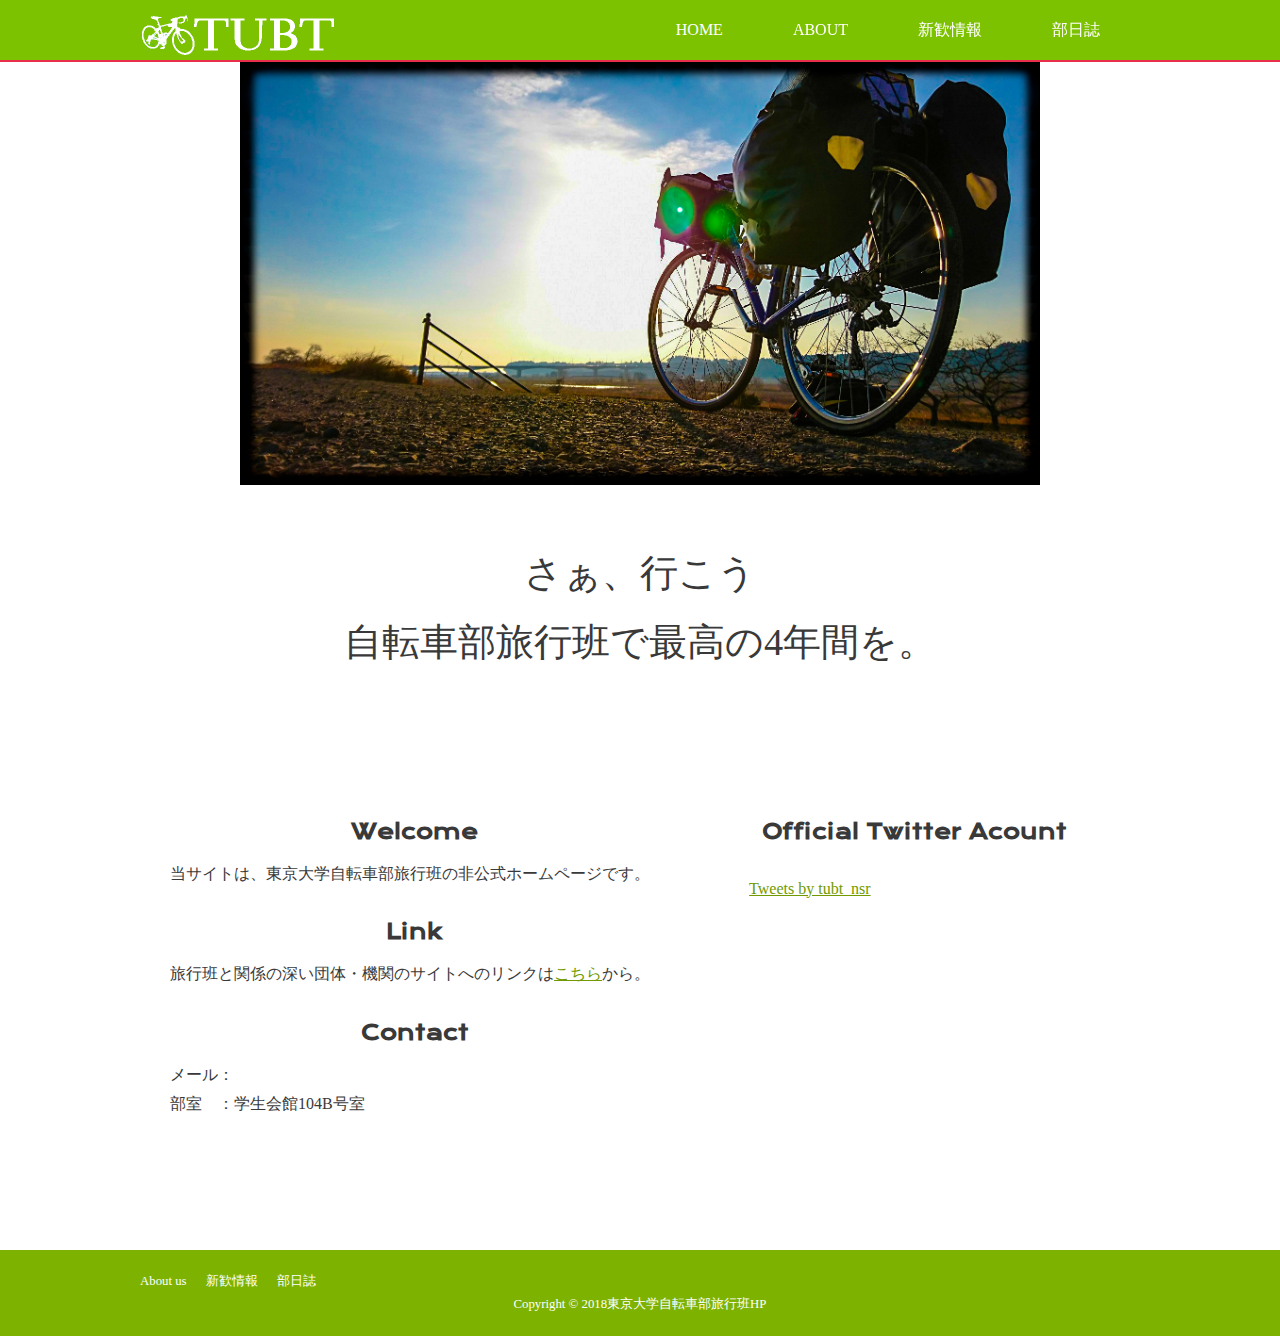
<file: index.html>
<!DOCTYPE html>
<html lang="ja">
<head>
<meta charset="utf-8" />
<meta name="viewport" content="width=device-width",initial-scale="1">
<link rel="shortcut icon" href="/favicon.ico" />
<link rel="apple-touch-icon" href="/apple-touch-icon.png" />
<meta name="description" content="東京大学自転車部旅行班のホームページ" />
<title>HOME - 東京大学自転車部旅行班HP</title>
<!-- google fonts -->
<link href="https://fonts.googleapis.com/css?family=Krona+One" rel="stylesheet">
<!-- /google fonts -->
<link rel="stylesheet" href="css/normalize.css"/>
<link rel="stylesheet" href="css/main.css" />
<link rel="stylesheet" href="css/hover.css" media="screen and (min-width: 768px)" />
</head>
<body>
  <!-- ======== header & nav =========== -->
  <header class="header">
    <div class="container header-container">
      <div class="header-inner">
        <h1 class="header-logo">
          <a href="index.html">
            <img src="images/myself/bike@2.png" srcset="images/myself/bike@2.png 1x,
            images/myself/bike@2.png 2x"
            alt="tubt">
          </a>
        </h1>
        <nav class="nav1">
          <div class="container nav-container">
            <ul class="navbar">
              <li><a href="index.html" class="btn btn-2">HOME</a></li>
              <li><a href="about/index.html" class="btn btn-2">About</a></li>
              <li><a href="recruit/index.html" class="btn btn-2">新歓情報</a></li>
              <li><a href="http://blog.livedoor.jp/tubt/" class="btn btn-2">部日誌</a></li>
            </ul>
          </div><!-- /nav-container -->
        </nav>
        <button class="menu-btn" id="mobile-menu"></button>
      </div><!-- /header-inner -->
    </div><!-- /header-container -->
  </header>
  <!-- ======== /header & nav ======== -->

  <!-- nav2 -->
  <nav class="nav2">
    <div class="container nav-container">
      <ul class="navbar">
        <li><a href="index-test.html" class="btn btn-2">HOME</a></li>
        <li><a href="about/index.html" class="btn btn-2">About</a></li>
        <li><a href="recruit/index.html" class="btn btn-2">新歓情報</a></li>
        <li><a href="http://blog.livedoor.jp/tubt/" class="btn btn-2">部日誌</a></li>
      </ul>
    </div><!-- /nav-container -->
  </nav>
<!-- /nav2 -->

  <!-- ========= keyvisual ========== -->
  <div class="home-keyvisual">
    <img src="images/keyvisual2.jpg" alt="tubt" class="img-responsive" />
    <p class="home-maincopy">
      さぁ、行こう<br />自転車部旅行班で最高の4年間を。
    </p>
  </div><!-- /.home-keyvisual -->
  <!-- ========== /keyvisual =========== -->

  <!-- ========== main =========== -->
  <section class="main">
    <div class="container">
      <main>
        <h2 class="home-h2">Welcome</h2>
        <p class="home-welcome">
          当サイトは、東京大学自転車部旅行班の非公式ホームページです。
        </p>
        <h2 class="home-h2">Link</h2>
        <p class="home-link">
          旅行班と関係の深い団体・機関のサイトへのリンクは<a href="link/index.html">こちら</a>から。
        </p>
        <h2 class="home-h2">Contact</h2>
        <p class="home-contact">
          メール：<br />部室　：学生会館104B号室<br />
        </p>
      </main>
      <aside class="sidebar">
        <h2 class="home-h2">Official Twitter Acount</h2>
        <div class="home-twitter">
          <a class="twitter-timeline" href="https://twitter.com/tubt_nsr?ref_src=twsrc%5Etfw" data-height="370">Tweets by tubt_nsr</a> <script async src="https://platform.twitter.com/widgets.js" charset="utf-8"></script>
        </div>
        <!-- <h2 class="home-h2">Update</h2>
        <ul class="home-news">
          <li>03/15<br />
            　新歓ページの更新
          </li>
          <li>03/12<br />
            　Aboutページの更新
          </li>
          <li>03/09<br />
            　headerとnavの統合<br />
            　更新情報にscrollを追加<br />
            　CSS animationにより動きを表現<br />
            　メディアクエリ(main_over768 & main_under768)
          </li>
          <li>03/08<br />　position機能の追加</li>
          <li>03/06<br />　contactの開設</li>
          <li>03/04<br />　2コラムレイアウトの実装</li>
          <li>03/03<br />　HOMEページのデザイン</li>
        </ul> -->
      </aside>
    </div><!-- /.container -->
  </section>
  <!-- ======== main ======== -->

  <!-- ======== footer ======== -->
  <footer>
    <div class="container footer-container">
      <ul class="footer-nav">
        <li><a href="about/index.html">About us</a></li>
        <li><a href="recruit/index.html">新歓情報</a></li>
        <li><a href="http://blog.livedoor.jp/tubt/">部日誌</a></li>
      </ul>
      <p class="footer-copyright">
        Copyright &copy; 2018東京大学自転車部旅行班HP
      </p><!-- /.footer-copyright -->
    </div><!-- /.footer-container -->
  </footer>
  <!-- ============ /footer ======= -->

<script src="script/script.js"></script>
</body>
</html>
</file>
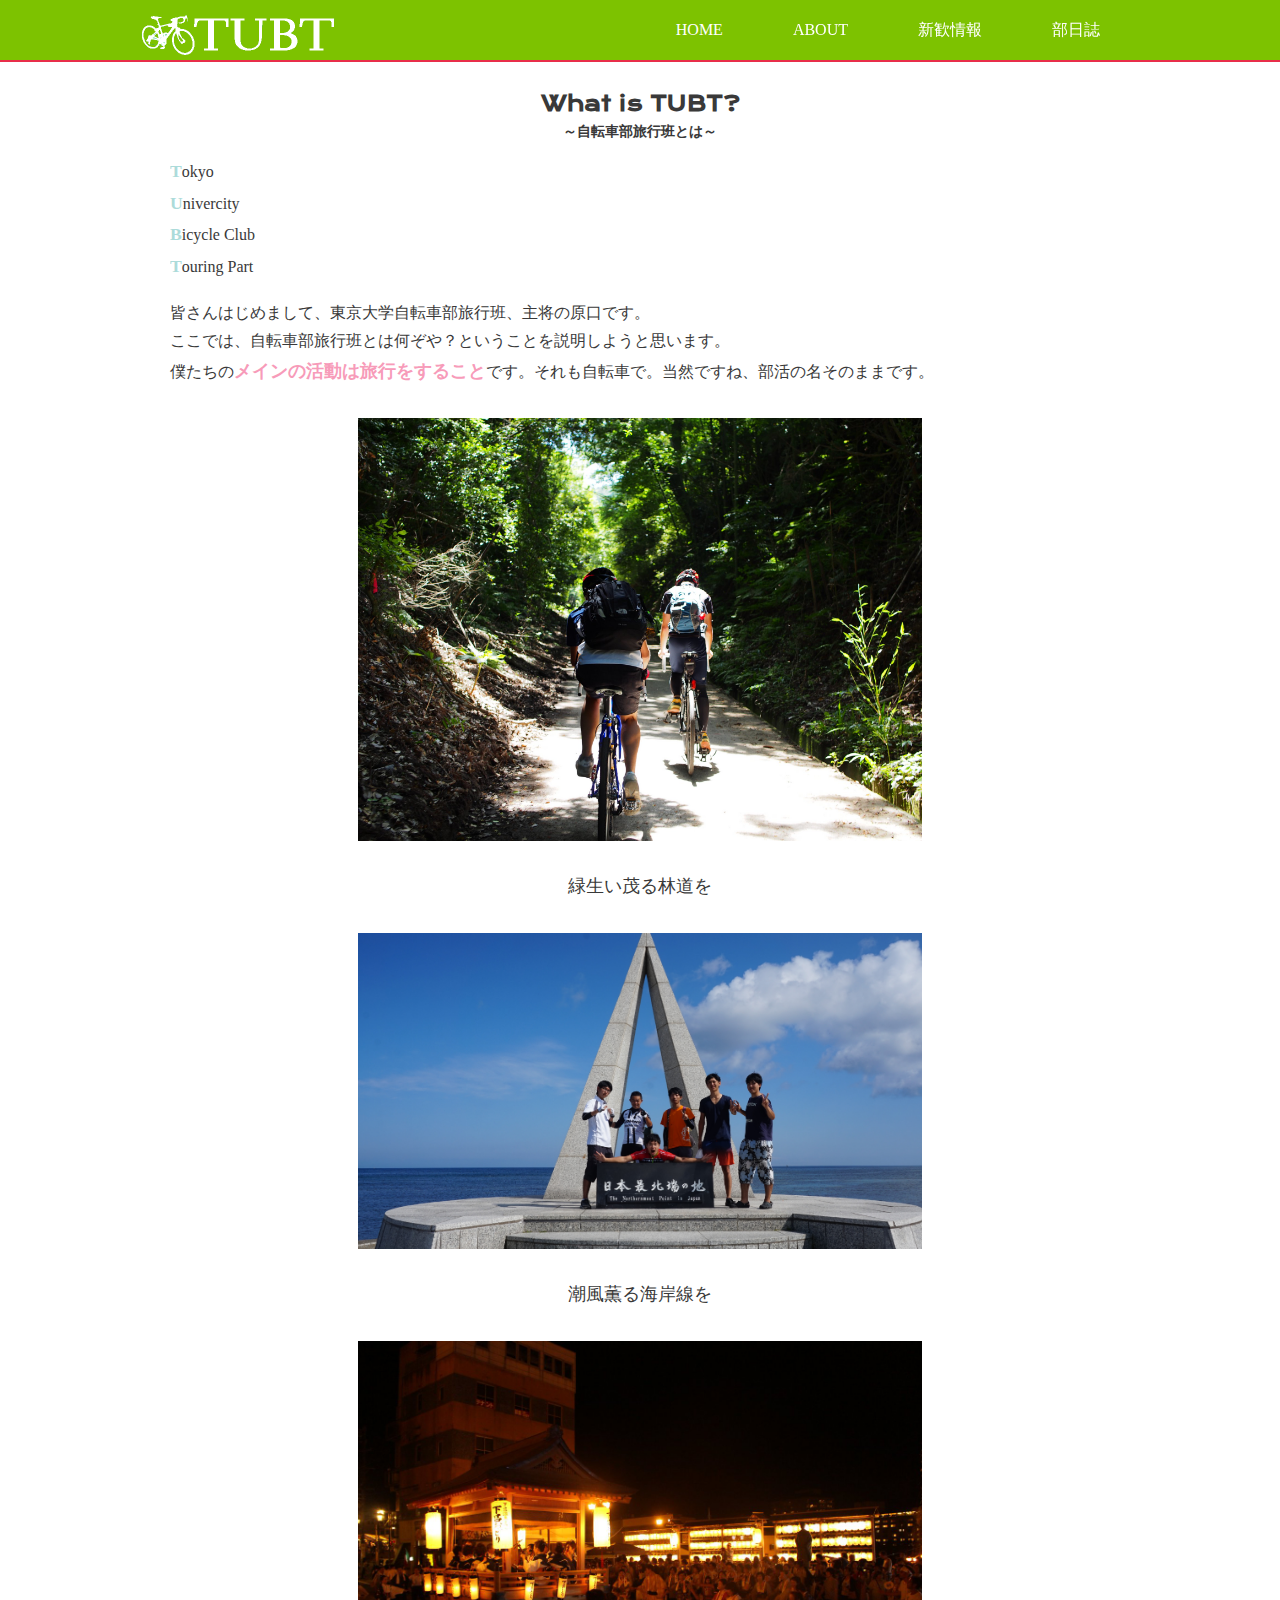
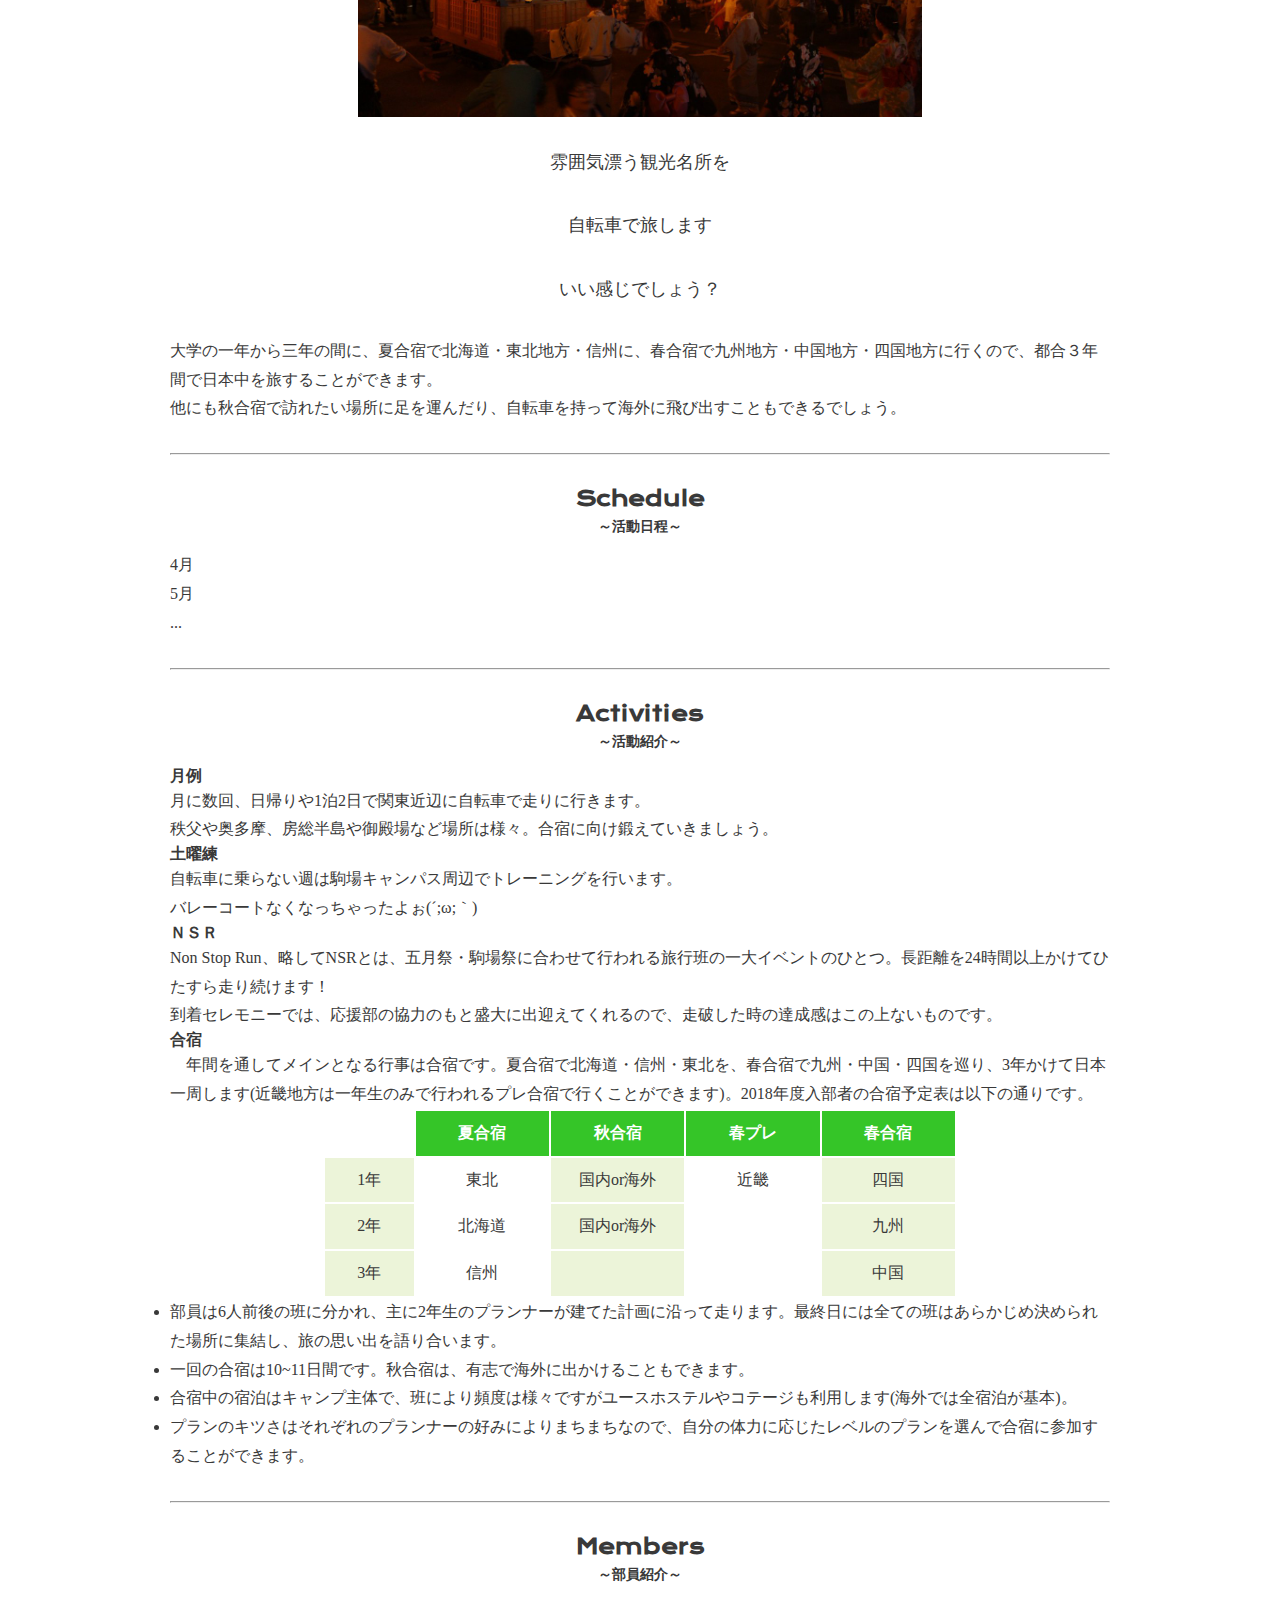
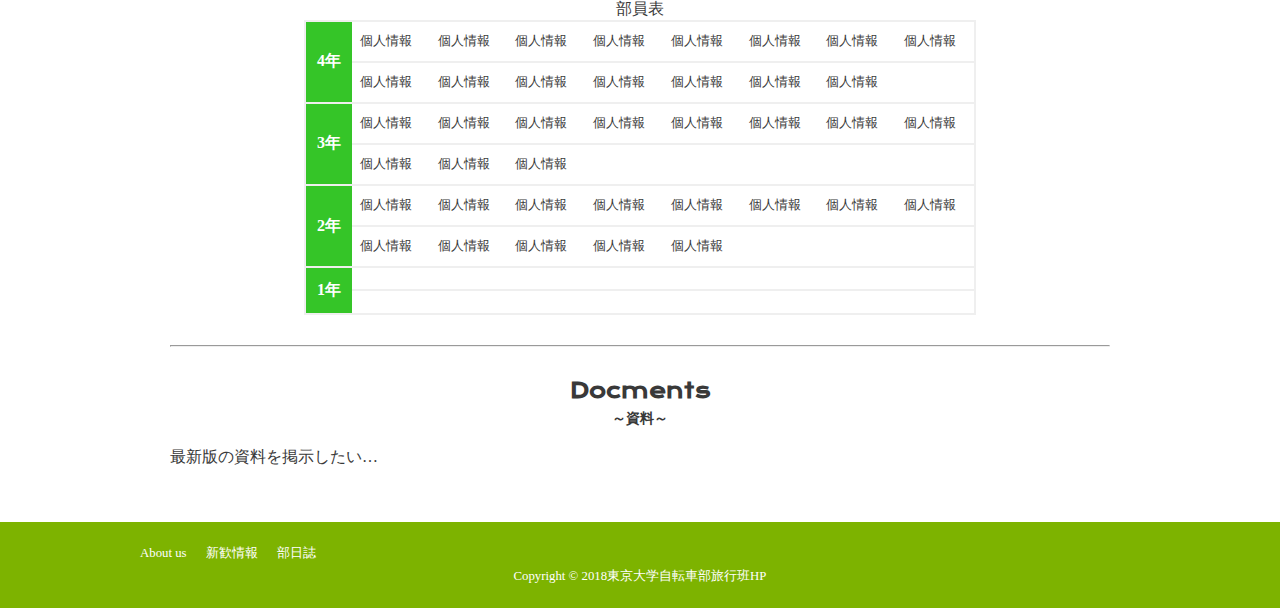
<file: about/index.html>
<!DOCTYPE html>
<html lang="ja">
<head>
<meta charset="utf-8" />
<meta name="viewport" content="width=device-width",
initial-scale="1">
<link rel="shortcut icon" href="../favicon.ico" />
<link rel="apple-touch-icon" href="../apple-touch-icon.png" />
<meta name="description" content="東京大学自転車部旅行班のホームページ" />
<title>About - 東京大学自転車部旅行班HP</title>
<!-- google fonts -->
<link href="https://fonts.googleapis.com/css?family=Krona+One" rel="stylesheet">
<!-- /google fonts -->
<link rel="stylesheet" href="../css/normalize.css"/>
<link rel="stylesheet" href="../css/main.css" />
<link rel="stylesheet" href="../css/hover.css" media="screen and (min-width: 768px)" />
</head>
<body>
  <!-- ======== header & nav =========== -->
  <header class="header">
    <div class="container header-container">
      <div class="header-inner">
        <h1 class="header-logo">
          <a href="../index.html">
            <img src="../images/myself/bike@2.png" srcset="../images/myself/bike@2.png 1x,
            ../images/myself/bike@2.png 2x"
            alt="tubt">
          </a>
        </h1>
        <nav class="nav1">
          <div class="container nav-container">
            <ul class="navbar">
              <li><a href="../index.html" class="btn btn-2">HOME</a></li>
              <li><a href="../about/index.html" class="btn btn-2">About</a></li>
              <li><a href="../recruit/index.html" class="btn btn-2">新歓情報</a></li>
              <li><a href="http://blog.livedoor.jp/tubt/" class="btn btn-2">部日誌</a></li>
            </ul>
          </div><!-- /nav-container -->
        </nav>
        <button class="menu-btn" id="mobile-menu"></button>
      </div><!-- /header-inner -->
    </div><!-- /header-container -->
  </header>
  <nav class="nav2">
    <div class="container nav-container">
      <ul class="navbar">
        <li><a href="../index.html" class="btn btn-2">HOME</a></li>
        <li><a href="../about/index.html" class="btn btn-2">About</a></li>
        <li><a href="../recruit/index.html" class="btn btn-2">新歓情報</a></li>
        <li><a href="http://blog.livedoor.jp/tubt/" class="btn btn-2">部日誌</a></li>
      </ul>
    </div><!-- /nav-container -->
  </nav>
  <!-- ======== /header & nav ======== -->

  <!-- ========== main =========== -->
  <section class="main">
    <div class="container">
      <main>
        <h2 class="about-h2">What is TUBT?</h2>
        <h3 class="about-h3">～自転車部旅行班とは～</h3>
        <div class="about-intro">
          <div class="TUBT-wrapper">
            <div class="TUBT-image">
              <!-- <img src="../images/TUBT.jpg" alt="" /> -->
            </div>
            <p class="intro-TUBT">
              <span class="intro-capi">T</span>okyo<br />
              <span class="intro-capi">U</span>nivercity<br />
              <span class="intro-capi">B</span>icycle Club<br />
              <span class="intro-capi">T</span>ouring Part<br />
            </p>
          </div>
          <p>
            皆さんはじめまして、東京大学自転車部旅行班、主将の原口です。<br />
            ここでは、自転車部旅行班とは何ぞや？ということを説明しようと思います。<br />
            僕たちの<strong class="intro-strong">メインの活動は旅行をすること</strong>です。それも自転車で。当然ですね、部活の名そのままです。
          </p>
          <p class="intro-keysentence">
            <img src="../images/mountain.jpg" alt="山々" />
            緑生い茂る林道を<br />
            <img src="../images/coastline.jpg" alt="海岸線" />
            潮風薫る海岸線を<br />
            <img src="../images/sightseeing.jpg" alt="観光地" />
            雰囲気漂う観光名所を<br /><br />
            自転車で旅します<br /><br />
            いい感じでしょう？<br /><br />
          </p>
          <p>
            大学の一年から三年の間に、夏合宿で北海道・東北地方・信州に、春合宿で九州地方・中国地方・四国地方に行くので、都合３年間で日本中を旅することができます。<br />
            他にも秋合宿で訪れたい場所に足を運んだり、自転車を持って海外に飛び出すこともできるでしょう。
          </p>
        </div>
        <hr />
        <h2 class="about-h2">Schedule</h2>
        <h3 class="about-h3">～活動日程～</h3>
        <p class="about-schdule">
          4月<br />
          5月<br />
          ...
        </p>
        <hr />
        <h2 class="about-h2">Activities</h2>
        <h3 class="about-h3">～活動紹介～</h3>
        <div class="about-activity">
          <h4 class="activity-h4">月例</h4>
          <p>
            月に数回、日帰りや1泊2日で関東近辺に自転車で走りに行きます。<br />
            秩父や奥多摩、房総半島や御殿場など場所は様々。合宿に向け鍛えていきましょう。
          </p>
          <h4 class="activity-h4">土曜練</h4>
          <p>
            自転車に乗らない週は駒場キャンパス周辺でトレーニングを行います。<br />
            バレーコートなくなっちゃったよぉ(´;ω;｀)<br />
          </p>
          <h4 class="activity-h4">ＮＳＲ</h4>
          <p>
            Non Stop Run、略してNSRとは、五月祭・駒場祭に合わせて行われる旅行班の一大イベントのひとつ。長距離を24時間以上かけてひたすら走り続けます！<br />到着セレモニーでは、応援部の協力のもと盛大に出迎えてくれるので、走破した時の達成感はこの上ないものです。
          </p>
          <h4 class="activity-h4">合宿</h4>
          <p>
            　年間を通してメインとなる行事は合宿です。夏合宿で北海道・信州・東北を、春合宿で九州・中国・四国を巡り、3年かけて日本一周します(近畿地方は一年生のみで行われるプレ合宿で行くことができます)。2018年度入部者の合宿予定表は以下の通りです。
          </p>
          <table>
            <caption>合宿行先</caption>
            <tr class="campnig-season">
              <th scope="row"></th><td>夏合宿</td><td>秋合宿</td><td>春プレ</td><td>春合宿</td>
            </tr>
            <tr class="campnig-type">
              <th scope="row">1年</th><td>東北</td><td>国内or海外</td><td>近畿</td><td>四国</td>
            </tr>
            <tr class="campnig-type">
              <th scope="row">2年</th><td>北海道</td><td>国内or海外</td><td></td><td>九州</td>
            </tr>
            <tr class="campnig-type">
              <th scope="row">3年</th><td>信州</td><td></td><td></td><td>中国</td>
            </tr>
          </table>
          <ul>
            <li>部員は6人前後の班に分かれ、主に2年生のプランナーが建てた計画に沿って走ります。最終日には全ての班はあらかじめ決められた場所に集結し、旅の思い出を語り合います。</li>
            <li>一回の合宿は10~11日間です。秋合宿は、有志で海外に出かけることもできます。</li>
            <li>合宿中の宿泊はキャンプ主体で、班により頻度は様々ですがユースホステルやコテージも利用します(海外では全宿泊が基本)。</li>
            <li>プランのキツさはそれぞれのプランナーの好みによりまちまちなので、自分の体力に応じたレベルのプランを選んで合宿に参加することができます。</li>
          </ul>
        </div>
        <hr />
        <h2 class="about-h2">Members</h2>
        <h3 class="about-h3">～部員紹介～</h3>
        <div class="table-wrapper">
          <table class="member-table">
            <caption>部員表</caption>
            <tr class="forth">
              <th rowspan="2">4年</th>
              <td>個人情報</td><td>個人情報</td><td>個人情報</td><td>個人情報</td><td>個人情報</td><td>個人情報</td><td>個人情報</td><td>個人情報</td>
            </tr>
            <tr class="forth">
              <td>個人情報</td><td>個人情報</td><td>個人情報</td><td>個人情報</td><td>個人情報</td><td>個人情報</td><td>個人情報</td><td></td>
            </tr>
            <tr class="third">
              <th rowspan="2">3年</th>
              <td class="girl">個人情報</td><td>個人情報</td><td>個人情報</td><td>個人情報</td><td>個人情報</td><td>個人情報</td><td>個人情報</td><td>個人情報</td>
            </tr>
            <tr class="third">
              <td>個人情報</td><td>個人情報</td><td>個人情報</td><td></td><td></td><td></td><td></td><td></td>
            </tr>
            <tr class="second">
              <th rowspan="2">2年</th>
              <td>個人情報</td><td>個人情報</td><td>個人情報</td><td>個人情報</td><td>個人情報</td><td>個人情報</td><td>個人情報</td><td class="girl">個人情報</td>
            </tr>
            <tr class="second">
              <td class="girl">個人情報</td><td>個人情報</td><td>個人情報</td><td>個人情報</td><td>個人情報</td><td></td><td></td><td></td>
            </tr>
            <tr class="first">
              <th rowspan="2">1年</th>
              <td></td><td></td><td></td><td></td><td></td><td></td><td></td><td></td>
            </tr>
            <tr class="first">
              <td></td><td></td><td></td><td></td><td></td><td></td><td></td><td></td>
            </tr>
          </table>
        </div>
        <hr />
        <h2 class="about-h2">Docments</h2>
        <h3 class="about-h3">～資料～</h3>
        <p class="about-document">
          最新版の資料を掲示したい…
        </p>
      </main>
    </div><!-- /.container -->
  </section>
  <!-- ======== main ======== -->

  <!-- ======== footer ======== -->
  <footer>
    <div class="container footer-container">
      <ul class="footer-nav">
        <li><a href="../about/index.html">About us</a></li>
        <li><a href="../recruit/index.html">新歓情報</a></li>
        <li><a href="http://blog.livedoor.jp/tubt/">部日誌</a></li>
      </ul>
      <p class="footer-copyright">
        Copyright &copy; 2018東京大学自転車部旅行班HP
      </p><!-- /.footer-copyright -->
    </div><!-- /.footer-container -->
  </footer>
  <!-- ============ /footer ======= -->

<script src="../script/script.js"></script>
</body>
</html>
</file>
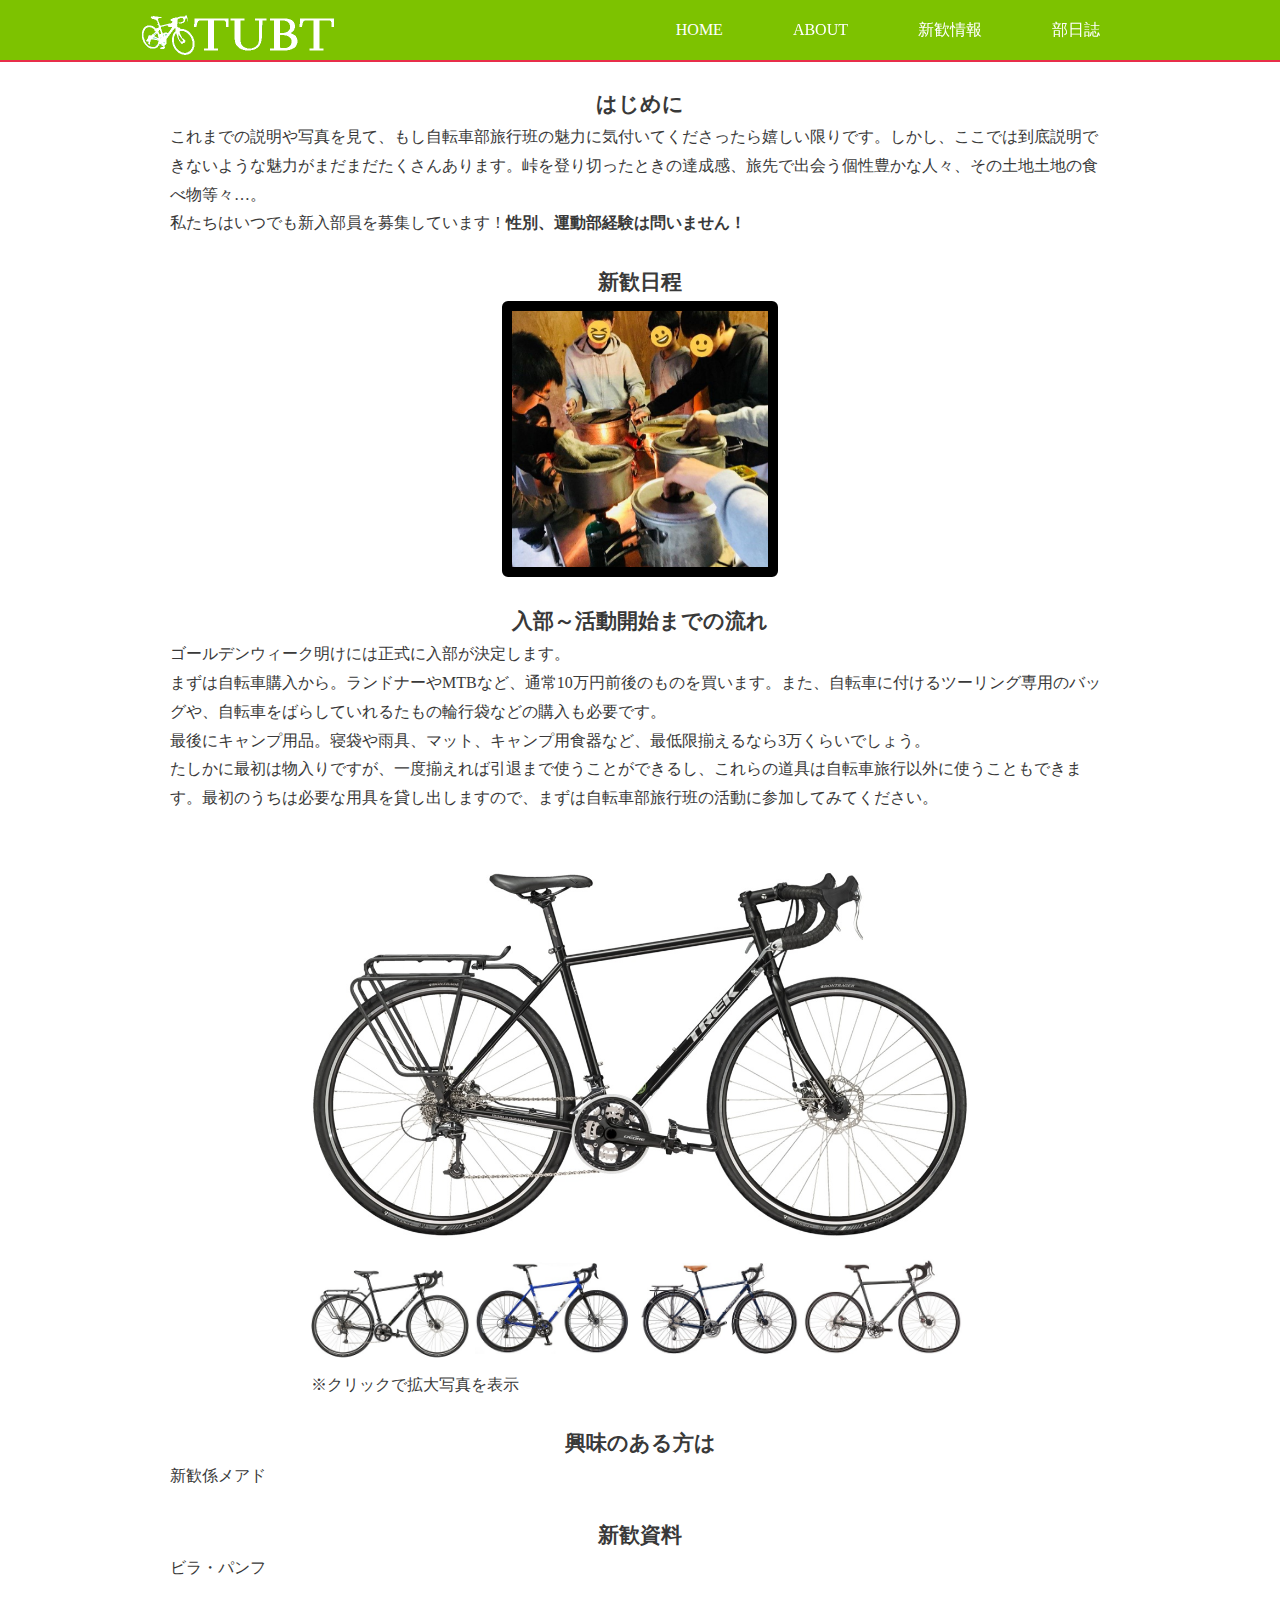
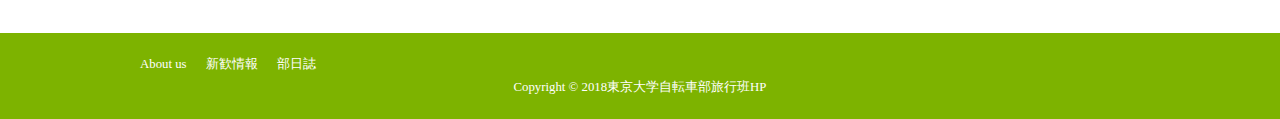
<file: recruit/index.html>
<!DOCTYPE html>
<html lang="ja">
<head>
<meta charset="utf-8" />
<meta name="viewport" content="width=device-width",
initial-scale="1">
<link rel="shortcut icon" href="../favicon.ico" />
<link rel="apple-touch-icon" href="../apple-touch-icon.png" />
<meta name="description" content="東京大学自転車部旅行班のホームページ" />
<title>新歓情報 - 東京大学自転車部旅行班HP</title>
<link rel="stylesheet" href="../css/normalize.css"/>
<link rel="stylesheet" href="../css/main.css" />
<link rel="stylesheet" href="../css/hover.css" media="screen and (min-width: 768px)" />
<link rel="stylesheet" href="../css/caption-sample.css" />
<link rel="stylesheet" href="../css/recruit-bike-slideshow.css" />
</head>
<body>
  <!-- ======== header & nav =========== -->
  <header class="header">
    <div class="container header-container">
      <div class="header-inner">
        <h1 class="header-logo">
          <a href="../index.html">
            <img src="../images/myself/bike@2.png" srcset="../images/myself/bike@2.png 1x,
            ../images/myself/bike@2.png 2x"
            alt="tubt">
          </a>
        </h1>
        <nav class="nav1">
          <div class="container nav-container">
            <ul class="navbar">
              <li><a href="../index.html" class="btn btn-2">HOME</a></li>
              <li><a href="../about/index.html" class="btn btn-2">About</a></li>
              <li><a href="../recruit/index.html" class="btn btn-2">新歓情報</a></li>
              <li><a href="http://blog.livedoor.jp/tubt/" class="btn btn-2">部日誌</a></li>
            </ul>
          </div><!-- /nav-container -->
        </nav>
        <button class="menu-btn" id="mobile-menu"></button>
      </div><!-- /header-inner -->
    </div><!-- /header-container -->
  </header>
  <!-- ======== /header & nav ======== -->

  <!-- nav2 -->
  <nav class="nav2">
    <div class="container nav-container">
      <ul class="navbar">
        <li><a href="../index.html" class="btn btn-2">HOME</a></li>
        <li><a href="../about/index.html" class="btn btn-2">About</a></li>
        <li><a href="../recruit/index.html" class="btn btn-2">新歓情報</a></li>
        <li><a href="http://blog.livedoor.jp/tubt/" class="btn btn-2">部日誌</a></li>
      </ul>
    </div><!-- /nav-container -->
  </nav>
<!-- /nav2 -->

  <!-- ========== main =========== -->
  <section class="main">
    <div class="container">
			<main>
				<h2 class="recruit-h2">はじめに</h2>
				<p class="recruit-intro">
					これまでの説明や写真を見て、もし自転車部旅行班の魅力に気付いてくださったら嬉しい限りです。しかし、ここでは到底説明できないような魅力がまだまだたくさんあります。峠を登り切ったときの達成感、旅先で出会う個性豊かな人々、その土地土地の食べ物等々…。<br />
          私たちはいつでも新入部員を募集しています！<strong>性別、運動部経験は問いません！</strong>
				</p>
				<h2 class="recruit-h2">新歓日程</h2>
				<div class="recruit-schedule fade" id="recruit-schdule">
          <div class="photo">
            <img src="../images/req-camp2.jpg" />
          </div>
          <div class="description">
            <div class="photo_title">新歓キャンプ</div>
            <p>1泊2日で開催されます。自転車部旅行班の活動により近く、部の雰囲気を感じることができるでしょう。<br />
              夜はキャンプ場で賑やかなキャンプが開かれ、二日目には峠を自転車で越える体験ができます。
              自力で登った峠の上からの景色は、写真で見るものと異なった美しさがあります。</p>
          </div>
				</div>
				<h2 class="recruit-h2">入部～活動開始までの流れ</h2>
				<p class="recruit-process_to_join">
					ゴールデンウィーク明けには正式に入部が決定します。<br />
          まずは自転車購入から。ランドナーやMTBなど、通常10万円前後のものを買います。また、自転車に付けるツーリング専用のバッグや、自転車をばらしていれるたもの輪行袋などの購入も必要です。<br />
          最後にキャンプ用品。寝袋や雨具、マット、キャンプ用食器など、最低限揃えるなら3万くらいでしょう。<br />
          たしかに最初は物入りですが、一度揃えれば引退まで使うことができるし、これらの道具は自転車旅行以外に使うこともできます。最初のうちは必要な用具を貸し出しますので、まずは自転車部旅行班の活動に参加してみてください。
				</p>
        <div class="bicycle_img">
          <img src="../images/trek520.jpg"  id="id_bigimg"/>
          <ul>
            <li><img src="../images/thumb-trek520.jpg" class="thumb-bicycle" data-image="../images/trek520.jpg"></li>
            <li><img src="../images/thumb-giosmito.jpg" class="thumb-bicycle" data-image="../images/giosmito.jpg"></li>
            <li><img src="../images/thumb-konasutra.jpg" class="thumb-bicycle" data-image="../images/konasutra.jpg"></li>
            <li><img src="../images/thumb-surlydisctrucker.jpg" class="thumb-bicycle" data-image="../images/surlydisctrucker.jpg"></li>
          </ul>
          <p class="comment">
            ※クリックで拡大写真を表示
          </p>
        </div>
				<h2 class="recruit-h2">興味のある方は</h2>
				<p class="recruit-contact">
					新歓係メアド
				</p>
				<h2 class="recruit-h2">新歓資料</h2>
				<p class="recruit-document">
					ビラ・パンフ
				</p>
			</main>
    </div><!-- /.container -->
  </section>
  <!-- ======== main ======== -->

  <!-- ======== footer ======== -->
  <footer>
    <div class="container footer-container">
      <ul class="footer-nav">
        <li><a href="../about/index.html">About us</a></li>
        <li><a href="../recruit/index.html">新歓情報</a></li>
        <li><a href="http://blog.livedoor.jp/tubt/">部日誌</a></li>
      </ul>
      <p class="footer-copyright">
        Copyright &copy; 2018東京大学自転車部旅行班HP
      </p><!-- /.footer-copyright -->
    </div><!-- /.footer-container -->
  </footer>
  <!-- ============ /footer ======= -->

<script src="../script/script.js"></script>
<script src="../script/slideshow.js"></script>
</body>
</html>
</file>
<file: css/main.css>
@charset "utf-8";

/* ========== すべて共通 ========== */
html, body {
	font-size: 16px;
	font-family: Yu Gothic;
	color: #393939;
	background: #fff;
}
body, div, p, h1, h2, h3, h4, ul, figure {
	margin: 0;
	padding: 0;
}
p, td, th, li {
	line-height: 1.8;
}
img {
	width: 100%;
	height: auto;
}
a {
	color: #709a00;
}
a:hover {
	color: #95cd00;
}
a:active {
	color: #4b6700;
}
.img-responsive {
	/* display: block; */
	max-width: 800px;;
	height: auto;
}
/* 共通の見出し */
main h1 {
	margin-bottom: 1rem;
	border-bottom: 1px dashed #7DB300;
	font-weight: normal;
	font-size: 1.6rem;
}

.container {
	margin: 0 auto;
	padding-left: 10px;
	padding-right: 10px;
	max-width: 1000px;
}
@media screen and (min-width: 768px) {
	.container {
		padding-left: 20px;
		padding-right: 20px;
	}
}

section .container {
	display: flex;
	flex-flow: column;
}

/* ヘッダをページ上部に固定 */
@media screen and (min-width: 768px) {
	.header {
		position: fixed;
		top: 0;
		left: 0;
		width: 100%;
		height: 60px;
		border-bottom: 2px solid #E82E4A;
		z-index: 999;
			/*ページ表示の優先度。値が大きいほど前面に表示される。
			cssアニメで作った新歓キャンプの画像がヘッダの前面に出てしまうバグは
			recruit-campのz-index=999→100に変更することで修正。*/
	}
	.main,
	.home-keyvisual {
		margin-top: 60px;
	}
}
/* ========== ヘッダー ========== */
header {
	background: #7dc200;
}
.header-inner {
	display: flex;
	justify-content: space-between;
	align-items: center;
}
.header-logo {
	padding: 10px 0;
	width: 160px;
	height: 37px;
}
.menu-btn {
	padding: 10px 0;
	border: 1px solid #fff;
	border-radius: 4px;
	width: 40px;
	height: 40px;
	background: url(../images/hamburger.png) no-repeat center center;
	background-size: contain;
}

@media screen and (min-width: 768px) {
	.header-logo {
		padding: 10px 0;
		width: 200px;
		height: 40px;
	}
	.menu-btn {
		display: none;
	}
}

/* ========== ナビゲーション ========== */
nav {
	background: #393939;
}
@media screen and (max-width: 767px) {
	.nav1 {
		display: none;
	}
}
.navbar {
	display: none;
	list-style-type: none;
}
.navbar a {
	display: block;
	padding: 0.4rem 0;
	font-family:-apple-system, BlinkMacSystemFont, "Helvetica Neue", "Segoe UI","Noto Sans Japanese","ヒラギノ角ゴ ProN W3";
	color: #fff;
	text-decoration: none;
}
.navbar a:hover {
	background: #7DC200;
}

@media screen and (min-width: 768px) {
	.navbar {
		display: flex !important;
	}
	.navbar li {
		flex: 1 1 auto;
		text-align: center;
	}
	.navbar li a {
		display: block;
		padding: 10px 15px;
	}
}


/* ========== メインエリア基本レイアウト ========== */
section .container {
	padding-bottom: 50px;
	background: #fff;
}

@media screen and (min-width: 768px) {
	main {
		padding-left: 30px;
		padding-right: 30px;
	}
	.sidebar {
		padding-left: 30px;
		padding-right: 30px;
	}
}

/* ========== フッター ========== */
footer {
	background: #7DB300;
	font-size: 0.8rem;
	color: #fff;
}
.footer-container {
	padding-top: 20px;
	padding-bottom: 20px;
}
.footer-nav {
	list-style-type: none;
}
.footer-nav li {
	display: inline;
	padding: 0 1rem 0 0;
}
.footer-nav a {
	color: #fff;
	text-decoration: none;
}
.footer-nav a:hover {
	opacity: 0.5;
}
.footer-copyright {
	text-align: center;
}

/* ========== index トップページ ========== */
/*HOME画像*/
.home-keyvisual {
	padding: 0px;
	text-align: center;
}
@media screen and (min-width: 768px) {
	.home-keyvisual {
		padding: 0px 70px;
	}
}

/* キャッチコピー */
.home-maincopy {
	padding-top: 50px;
	padding-bottom: 50px;
	text-align: center;
	font-size: 1.3rem;
}
.home-maincopy strong {
	color: #7DB300;
}

@media screen and (min-width: 768px) {
	.home-maincopy {
		font-size: 2.4rem;
	}
}

/* 見出し */
.home-h2 {
	padding-bottom: 5px;
	margin: 30px 0 10px 0;
	font-family: 'Krona One', sans-serif;
	font-size: 1.3rem;
	text-align: center;
}

/* Update */
.home-twitter {
	padding: 20px 30px;
	height: 400px;
}
/* .home-news {
	padding: 20px 30px;
	border-radius: 10px;
	background: #efefef;
	font-size: 0.7rem;
	list-style-type: none;
	overflow-y: scroll;
	height: 150px;
} */
.home-news li {
	margin-bottom: 20px;
}
@media screen and (min-width: 768px) {
	/* .home-news {
		height: 300px;
	} */
  .home-twitter {
		height: 300px;
	}
}

/* サイドバーの設定 */
@media screen and (min-width: 768px) {
	section .container {
		flex-flow: row;
	}
	main {
		flex: 1 1 auto;
	}
	.sidebar {
		flex: 10 0 300px;
	}
}

/* ========== about 部活紹介 ========== */
/* 共通 */
.about-h2 {
	padding-bottom: 5px;
	margin-top: 30px;
	font-family: 'Krona One', sans-serif;
	font-size: 1.3rem;
	text-align: center;
}
.about-h3 {
	padding-bottom: 5px;
	margin-bottom: 10px;
	font-size: 0.9rem;
	text-align: center;
}

/* 部活紹介 */
.about-intro {
	margin-bottom: 30px;
}
.intro-TUBT {
	margin: 0 0 1em 0;
}
.TUBT-image {
	float: left;
	margin-bottom: 0.5em;
	vertical-align: baseline;
}
.TUBT-wrapper {
	overflow: hidden;
}
.intro-capi {
	font-size: 1.1rem;
	font-weight: bold;
	color: #ACDBDA
}
.intro-strong {
	font-size: 1.1rem;
	color: #F79BB9
}
.intro-keysentence {
	font-size: 1.1rem;
	text-align: center;
}
.intro-keysentence img{
	display: block;
	width: 60%;
	height: auto;
	margin-left: 20%;
	padding: 30px 0;
}

/* 活動日程 */
.about-schdule {
	margin-bottom: 30px;
}

/* 活動紹介 */
.about-activity {
	margin-bottom: 30px;
}
.about-activity table {
	margin-left: auto;
	margin-right: auto;
	text-align: center;
}
.about-activity table caption {
	display: none;
}
.campnig-type th {
	font-weight: normal;
	background: #ECF4D9;
	width: 10%;
}
.campnig-type td:nth-child(odd) {
	background: #ECF4D9;
}
.campnig-season td {
	text-align: center;
	font-weight: bold;
	background: #35c528;
	color: #fff;
	width: 15%;
}

/* 部員紹介 */
.table-wrapper {
	overflow-x: auto;
	margin-bottom: 30px;
}
.member-table {
	margin-left: auto;
	margin-right: auto;
	border-collapse: collapse;
	width: 670px;
}
.member-table tr {
	border: 2px solid #efefef;
}
.member-table th {
	background: #35c528;
	color: #fff;
	white-space: nowrap;
}
.member-table td {
	font-size: 0.8rem;
}
.member-table th, td {
	padding: 8px;
}
/* .girl {
	border: 3px dashed #FF69B4;
} */
/* ========== recruit 新歓情報 ========== */
/* 共通 */
.recruit-h2 {
	padding-bottom: 5px;
	margin-top: 30px;
	font-family: 'Krona One', sans-serif;
	font-size: 1.3rem;
	text-align: center;
}
</file>
<file: css/hover.css>
nav {
	background: #7DC200;
}
.nav2 {
	display: none;
}
/* hover添付 */
* {
	-webkit-box-sizing: inherit;
					box-sizing: inherit;
	-webkit-transition-property: all;
	transition-property: all;
	-webkit-transition-duration: .6s;
					transition-duration: .6s;
	-webkit-transition-timing-function: ease;
					transition-timing-function: ease;
}
.btn {
	/* color: #fff; */
	cursor: pointer;
	display: block;
	/* font-size: 16px; */
	font-weight: 400;
	/* line-height: 45px; */
	/* margin: 0 auto 2em; */
	/* max-width: 160px; */
	position: relative;
	text-decoration: none;
	text-transform: uppercase;
	vertical-align: top;
	width: 100%;
}
@media (min-width: 400px) {
	.btn {
		display: inline-block;
		margin-right: 2.5em;
	}
	.btn:nth-of-type(even) {
		margin-right: 0;
	}
}
@media (min-width: 600px) {
	.btn:nth-of-type(even) {
		margin-right: 2.5em;
	}
	.btn:nth-of-type(5) {
		margin-right: 0;
	}
}
.btn:hover {
	text-decoration: none;
}
.btn-2 {
	letter-spacing: 0;
}
.btn-2:hover,
.btn-2:active {
	letter-spacing: 5px;
}
.btn-2:after,
.btn-2:before {
	-webkit-backface-visibility: hidden;
					backface-visibility: hidden;
	border: 1px solid rgba(255, 255, 255, 0);
	bottom: 0px;
	content: " ";
	display: block;
	margin: 0 auto;
	position: relative;
	-webkit-transition: all 280ms ease-in-out;
	transition: all 280ms ease-in-out;
	width: 0;
}

.btn-2:hover:after,
.btn-2:hover:before {
	-webkit-backface-visibility: hidden;
					backface-visibility: hidden;
	border-color: #fff;
	-webkit-transition: width 350ms ease-in-out;
	transition: width 350ms ease-in-out;
	width: 70%;
}

.btn-2:hover:before {
	bottom: auto;
	top: 0;
	width: 70%;
}
/* /hover添付 */
</file>
<file: css/caption-sample.css>
div#recruit-schedule {
  padding-top: 62px;
}

.recruit-schedule.fade{
  background: #334006;
  border: 10px solid #000;
  border-radius: 6px;
  height: 256px;
  margin: 0 auto;
  overflow: hidden;
  position: relative;
  width: 256px;
}

.recruit-schedule.fade *{
  -moz-transition: all 0.5s ease;
  -ms-transition: all 0.5s ease;
  -webkit-transition: all 0.5s ease;
  transition: all 0.5s ease;
}

.recruit-schedule.fade img {
  height: 276px;
  margin: -10px 0 0 -10px;
  width: 276px;
}

.recruit-schedule.fade.hover .photo img,
.recruit-schedule.fade:hover .photo img{
  height: 256px;
  margin: 0 ;
  opacity: 0.5;
  width: 256px;
}

.recruit-schedule.fade .label {
  color: #fff;
  font-family: "Ryumin Ultra KL", serif;
  font-size: 16px;
  left: 20px;
  letter-spacing: 6px;
  opacity: 1;
  position: absolute;
  top: 14px;
  z-index: 100;
}


.recruit-schedule.fade .description {
  color: #fff;
  left: 0;
  opacity: 0;
  position: absolute;
  -moz-transform: scale(0.95);
  -ms-transform: scale(0.95);
  -webkit-transform: scale(0.95);
  text-align: left;
  top: 10px;
  transform: scale(0.95);
  width: 100%;
}

.recruit-schedule.fade.hover .description,
.recruit-schedule.fade:hover .description {
  opacity: 1;
  -moz-transform: scale(1);
  -ms-transform: scale(1);
  -webkit-transform: scale(1);
 transform: scale(1);
}

.recruit-schedule.fade .description .photo_title{
  border-bottom : 4px solid #fff;
  font-family: "Ryumin Ultra KL", serif;
  font-size: 16px;
  margin: 0 20px 10px 20px;
  padding-bottom: 10px;
}

.recruit-schedule.fade .description p{
  font-family: " Ryumin Heavy KL", serif;
  font-size: 12px;
  margin: 0;
  padding: 20px;
}
</file>
<file: css/recruit-bike-slideshow.css>
section .bicycle_img  img{
  max-width: 100%;
}

.bicycle_img {
  margin: auto;
  width: 70%;
}

section .bicycle_img ul {
  overflow: hidden;
  margin: 0;
  padding: 0;
  list-style-type: none;
}
section .bicycle_img li {
  float: left;
  margin-right: 1%;
  width: 24%;
}
section .bicycle_img li:hover {
  outline: 2px solid #c35fda;
  outline-offset: -1px;
}
section .bicycle_img .comment {
  font-size: 1rem;
}
</file>
